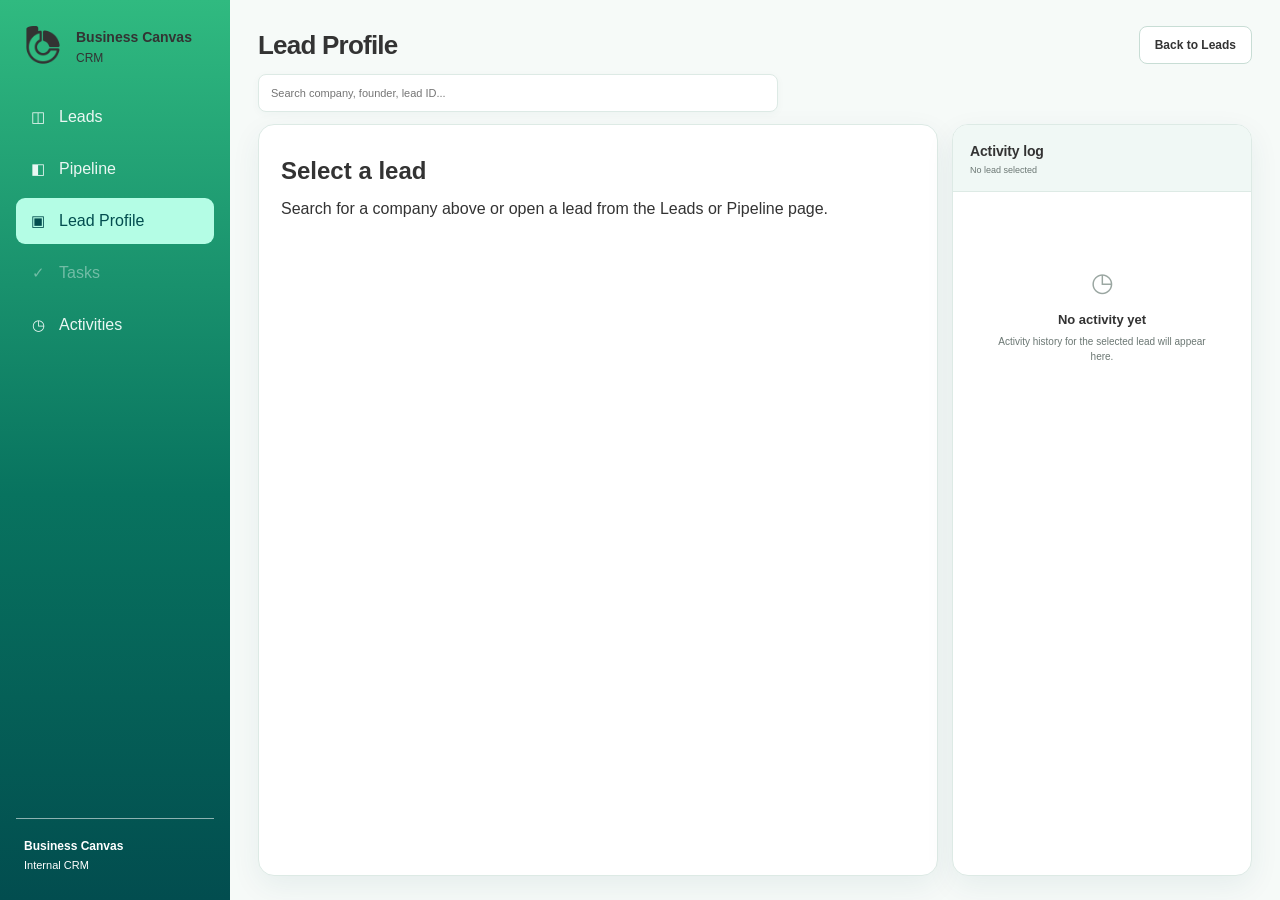
<file: lead.html>
<!DOCTYPE html>
<html lang="en">

<head>
  <meta charset="UTF-8">

  <meta
    name="viewport"
    content="width=device-width, initial-scale=1.0"
  >

  <title>Business Canvas CRM — Lead Profile</title>

  <link
    rel="icon"
    type="image/png"
    href="/assets/business-canvas-logo.png"
  >

  <link
    rel="stylesheet"
    href="css/style.css"
  >
</head>


<body>

  <div class="crm-app">


    <!-- =====================================================
         SIDEBAR
    ====================================================== -->

    <aside class="sidebar">

      <div class="sidebar-brand">

        <div class="brand-symbol brand-logo">

          <img
            src="assets/business-canvas-logo.png"
            alt="Business Canvas"
          >

        </div>


        <div class="brand-copy">

          <div class="brand-name">
            Business Canvas
          </div>

          <div class="brand-product">
            CRM
          </div>

        </div>

      </div>


      <nav class="sidebar-nav">

        <a
          href="index.html"
          class="nav-item"
        >

          <span class="nav-icon">
            ◫
          </span>

          <span>
            Leads
          </span>

        </a>


        <a
          href="pipeline.html"
          class="nav-item"
        >

          <span class="nav-icon">
            ◧
          </span>

          <span>
            Pipeline
          </span>

        </a>

        <a
          href="lead.html"
          class="nav-item active"
        >

          <span class="nav-icon">
            ▣
          </span>

          <span>
            Lead Profile
          </span>

        </a>
        
        <button
          type="button"
          class="nav-item disabled"
          disabled
        >

          <span class="nav-icon">
            ✓
          </span>

          <span>
            Tasks
          </span>

        </button>

        <a
          href="activities.html"
          class="nav-item"
        >

          <span class="nav-icon">
            ◷
          </span>

          <span>
            Activities
          </span>

        </a>

      </nav>


      <div class="sidebar-footer">

        <div class="sidebar-footer-label">
          Business Canvas
        </div>

        <div class="sidebar-footer-copy">
          Internal CRM
        </div>

      </div>

    </aside>



    <!-- =====================================================
         MAIN AREA
    ====================================================== -->

    <main class="main-content lead-profile-main">


      <!-- ===================================================
           HEADER
      ==================================================== -->

      <header class="page-header lead-profile-page-header">

        <div>

          <h1>
            Lead Profile
          </h1>

        </div>


        <div class="page-header-actions">

          <a
            href="index.html"
            class="secondary-button lead-profile-back-button"
          >
            Back to Leads
          </a>

        </div>

      </header>



      <!-- ===================================================
           LEAD SEARCH
      ==================================================== -->

      <section class="lead-profile-search-section">

        <div class="lead-profile-search-wrap">

          <input
            type="search"
            id="leadProfileSearchInput"
            class="lead-profile-search-input"
            placeholder="Search company, founder, lead ID..."
            autocomplete="off"
          >


          <div
            id="leadProfileSearchResults"
            class="lead-profile-search-results"
            hidden
          >

            <!--
              lead-profile.js inserts autocomplete
              results here.
            -->

          </div>

        </div>

      </section>



      <!-- ===================================================
           STATUS
      ==================================================== -->

      <section
        id="leadProfileStatusPanel"
        class="status-panel"
        hidden
      >
      </section>



      <!-- ===================================================
           PROFILE WORKSPACE
      ==================================================== -->

      <section class="lead-profile-workspace">


        <!-- =================================================
             COMPLETE LEAD PROFILE
        ================================================== -->

        <section
          id="leadProfileDetail"
          class="lead-profile-detail-panel"
        >

          <div class="lead-profile-loading-state">

            <h2>
              Select a lead
            </h2>

            <p>
              Search for a company above or open a lead from the Leads or Pipeline page.
            </p>

          </div>

        </section>



        <!-- =================================================
             ACTIVITY LOG
        ================================================== -->

        <aside
          id="leadProfileActivityPanel"
          class="lead-profile-activity-panel"
        >

          <div class="lead-profile-activity-header">

            <div>

              <h2>
                Activity log
              </h2>

              <p id="leadProfileActivityCount">
                No lead selected
              </p>

            </div>

          </div>


          <div
            id="leadProfileActivityBody"
            class="lead-profile-activity-body"
          >

            <div class="lead-profile-activity-empty">

              <div class="detail-empty-icon">
                ◷
              </div>

              <h3>
                No activity yet
              </h3>

              <p>
                Activity history for the selected lead will appear here.
              </p>

            </div>

          </div>

        </aside>


      </section>

    </main>

  </div>



  <!-- =====================================================
       JAVASCRIPT
  ====================================================== -->

  <script src="js/config.js"></script>

<script src="js/api.js"></script>

<script src="js/cache.js"></script>

<script src="js/lead-detail.js"></script>

<script src="js/lead-profile.js"></script>

</body>

</html>
</file>
<file: css/style.css>
/* =========================================================
   BUSINESS CANVAS CRM
   CORE DESIGN SYSTEM
========================================================= */

:root {

  /* =======================================================
     BUSINESS CANVAS BRAND PALETTE
  ======================================================== */

  --bc-green: #30BA80;
  --bc-dark-grey: #333333;
  --bc-light-green: #B4FDE5;
  --bc-mid-teal: #5F9F9E;
  --bc-dark-teal: #024D4F;
  --bc-white: #FFFFFF;


  /* =======================================================
     CORE UI COLORS
  ======================================================== */

  --bg: #F6FAF8;

  --surface: var(--bc-white);
  --surface-soft: #F0F8F5;

  --text: var(--bc-dark-grey);
  --text-soft: #6B7773;
  --text-faint: #9AA6A1;

  --border: #DDEAE5;
  --border-strong: #C8DDD5;


  /* =======================================================
     BRAND ACCENTS
  ======================================================== */

  --accent: var(--bc-green);
  --accent-hover: #26A972;
  --accent-soft: var(--bc-light-green);

  --secondary: var(--bc-mid-teal);
  --secondary-soft: #E5F0EF;

  --deep-accent: var(--bc-dark-teal);


  /* =======================================================
     STATUS COLORS
  ======================================================== */

  --success: #2D9F6F;
  --success-soft: #E4F7EF;

  --warning: #D99A2B;
  --warning-soft: #FFF5DE;

  --danger: #D65353;
  --danger-deep: #8C2E35;
  --danger-deeper: #531E23;
  --danger-soft: #FDECEC;

  --info: #4E87C7;
  --info-soft: #EAF2FC;

  --purple: #8266C7;
  --purple-soft: #F0ECFA;


  /* =======================================================
     SIDEBAR
  ======================================================== */

  --sidebar: var(--bc-dark-teal);
  --sidebar-soft: #073F41;
  --sidebar-text: #EAF7F3;
  --sidebar-muted: #9CC5BE;


  /* =======================================================
     EFFECTS
  ======================================================== */

  --shadow:
    0 10px 30px rgba(2, 77, 79, 0.07);

  --radius-sm: 8px;
  --radius-md: 12px;
  --radius-lg: 16px;

  --sidebar-width: 230px;
}


/* =========================================================
   RESET
========================================================= */

* {
  box-sizing: border-box;
}

html,
body {
  margin: 0;
  padding: 0;
  min-height: 100%;
}

body {
  font-family:
    Inter,
    -apple-system,
    BlinkMacSystemFont,
    "Segoe UI",
    Roboto,
    Helvetica,
    Arial,
    sans-serif;

  background: var(--bg);
  color: var(--text);

  line-height: 1.5;
}

button,
input,
select,
textarea {
  font: inherit;
}

button {
  cursor: pointer;
}

a {
  color: var(--accent);
  text-decoration: none;
}

a:hover {
  text-decoration: underline;
}


/* =========================================================
   APP SHELL
========================================================= */

.crm-app {
  display: grid;

  grid-template-columns:
    var(--sidebar-width)
    minmax(0, 1fr);

  min-height: 100vh;
}


/* =========================================================
   SIDEBAR
========================================================= */

.sidebar {
  position: fixed;

  inset:
    0
    auto
    0
    0;

  width: var(--sidebar-width);

  display: flex;
  flex-direction: column;

  padding:
    24px
    16px;

  background:
  linear-gradient(
    180deg,
    #30BA80 0%,
    #08735F 55%,
    var(--bc-dark-teal) 100%
  );

  color: var(--sidebar-text);
}


.sidebar-brand {
  display: flex;

  align-items: center;

  gap: 12px;

  padding:
    2px
    6px
    26px;
}


.brand-symbol {
  width: 42px;
  height: 42px;

  display: grid;

  place-items: center;

  border-radius: 11px;

  background: var(--bc-green);

  color: var(--bc-white);

  font-size: 14px;
  font-weight: 800;

  letter-spacing: 0.05em;
}


.brand-logo {
  background:
    transparent;

  overflow:
    hidden;
}


.brand-logo img {
  width:
    100%;

  height:
    100%;

  display:
    block;

  object-fit:
    contain;
}


.brand-copy {
  min-width: 0;
}


.brand-name {
  font-size: 14px;

  font-weight: 700;

  color: #333333;
}


.brand-product {
  margin-top: 1px;

  font-size: 12px;

  color: #333333;
}


/* =========================================================
   SIDEBAR NAVIGATION
========================================================= */

.sidebar-nav {
  display: flex;

  flex-direction: column;

  gap: 6px;
}


.nav-item {
  width: 100%;

  display: flex;

  align-items: center;

  gap: 11px;

  padding:
    11px
    12px;

  border: 0;

  border-radius: 9px;

  background: transparent;

  color: var(--sidebar-text);

  text-align: left;

  text-decoration: none;
   
  transition:
    background 0.15s ease,
    color 0.15s ease;
}


.nav-item:hover {
  background: var(--sidebar-soft);
  text-decoration: none;
}


.nav-item.active {
  background: var(--bc-light-green);

  color: var(--bc-dark-teal);
}


.nav-item.disabled {
  opacity: 0.42;

  cursor: default;
}


.nav-icon {
  width: 20px;

  display: inline-flex;

  justify-content: center;

  font-size: 15px;
}


.sidebar-footer {
  margin-top: auto;

  padding:
    18px
    8px
    3px;

  border-top:
  1px solid
  rgba(255, 255, 255, 0.55);
}

.sidebar-footer-label {
  font-size: 12px;

  font-weight: 700;

  color: #FFFFFF;
}


.sidebar-footer-copy {
  margin-top: 2px;

  font-size: 11px;

  color: #FFFFFF;
}


/* =========================================================
   MAIN CONTENT
========================================================= */

.main-content {
  grid-column: 2;

  min-width: 0;

  padding:
    26px
    28px
    24px;
}


/* =========================================================
   PAGE HEADER
========================================================= */

.page-header {
  display: flex;

  justify-content: space-between;

  align-items: center;

  gap: 16px;

  margin-bottom: 10px;
}


.page-header h1 {
  margin: 0;

  font-size: 26px;

  line-height: 1;

  letter-spacing: -0.03em;
}


.page-header-actions {
  display: flex;

  gap: 10px;
}


/* =========================================================
   BUTTONS
========================================================= */

.secondary-button {
  min-height: 38px;

  padding:
    0
    15px;

  border:
    1px solid
    var(--border-strong);

  border-radius: var(--radius-sm);

  background: var(--surface);

  color: var(--text);

  font-size: 12px;

  font-weight: 600;

  transition:
    background 0.15s ease,
    border-color 0.15s ease;
}


.secondary-button:hover {
  background: var(--surface-soft);

  border-color: #B9D1C8;
}


/* =========================================================
   FILTER BAR
========================================================= */

.filter-bar {
  display: flex;

  align-items: center;

  gap: 8px;

  margin-bottom: 12px;

  min-width: 0;
}


.filter-search {
  flex:
    1
    1
    260px;

  min-width: 190px;
}


.filter-group {
  flex:
    0
    1
    auto;

  min-width: 0;

  display: flex;

  gap: 7px;
}


.filter-search input,
.filter-group select {
  min-height: 36px;

  border:
    1px solid
    var(--border);

  border-radius: 7px;

  background: var(--surface);

  color: var(--text);

  outline: none;

  font-size: 11px;

  transition:
    border-color 0.15s ease,
    box-shadow 0.15s ease;
}


.filter-search input {
  width: 100%;

  padding:
    0
    11px;
}


.filter-group select {
  min-width: 128px;
  max-width: 155px;

  padding:
    0
    28px
    0
    9px;
}


.filter-search input:focus,
.filter-group select:focus {
  border-color: var(--accent);

  box-shadow:
    0 0 0 2px
    rgba(48, 186, 128, 0.10);
}


/* =========================================================
   STATUS PANEL
========================================================= */

.status-panel {
  margin-bottom: 12px;

  padding:
    9px
    12px;

  border:
    1px solid
    var(--border);

  border-radius: var(--radius-sm);

  background: var(--surface);

  font-size: 11px;
}


.status-info {
  color: var(--text-soft);
}


.status-error {
  border-color: #F1CACA;

  background: var(--danger-soft);

  color: var(--danger);
}


/* =========================================================
   WORKSPACE
========================================================= */

.crm-workspace {
  display: grid;

  grid-template-columns:
    minmax(0, 1.6fr)
    minmax(330px, 0.72fr);

  gap: 14px;

  min-height: 0;
}


/* =========================================================
   COMMON PANELS
========================================================= */

.lead-list-panel,
.detail-panel {
  border:
    1px solid
    var(--border);

  border-radius: var(--radius-lg);

  background: var(--surface);

  box-shadow: var(--shadow);

  min-width: 0;
}


/* =========================================================
   LEAD LIST PANEL
========================================================= */

.lead-list-panel {
  overflow: hidden;
}


.panel-header {
  display: flex;

  align-items: center;

  justify-content: space-between;

  gap: 18px;

  padding:
    14px
    16px;

  border-bottom:
    1px solid
    var(--border);
}


.panel-header h2 {
  margin: 0;

  font-size: 14px;

  letter-spacing: -0.01em;
}


.panel-header p {
  margin:
    2px
    0
    0;

  color: var(--text-soft);

  font-size: 10px;
}


/* =========================================================
   LIST ORDER
========================================================= */

.lead-list-order {
  display: flex;

  align-items: center;

  gap: 7px;

  flex:
    0
    0
    auto;
}


.lead-list-order-label {
  color: var(--text-soft);

  font-size: 10px;

  font-weight: 700;

  white-space: nowrap;
}


.lead-list-order select {
  min-height: 31px;

  min-width: 170px;

  padding:
    0
    28px
    0
    9px;

  border:
    1px solid
    var(--border);

  border-radius: 7px;

  background: var(--surface);

  color: var(--text);

  outline: none;

  font-size: 10px;
}


.lead-list-order select:focus {
  border-color: var(--accent);

  box-shadow:
    0 0 0 2px
    rgba(48, 186, 128, 0.10);
}


/* =========================================================
   TABLE
========================================================= */

.table-container {
  width: 100%;
}


.lead-table {
  width: 100%;

  min-width: 720px;

  border-collapse: collapse;

  table-layout: fixed;
}


.lead-table thead {
  background: var(--surface-soft);
}


.lead-table th {
  padding:
    8px
    9px;

  border-bottom:
    1px solid
    var(--border);

  color: var(--text-soft);

  font-size: 9px;

  font-weight: 750;

  letter-spacing: 0.025em;

  text-align: left;

  text-transform: uppercase;

  white-space: nowrap;
}


.lead-table td {
  padding:
    9px
    9px;

  border-bottom:
    1px solid
    var(--border);

  vertical-align: middle;

  font-size: 10.5px;

  overflow: hidden;

  text-overflow: ellipsis;

  white-space: nowrap;
}


.lead-table tbody tr:last-child td {
  border-bottom: 0;
}


.lead-row {
  cursor: pointer;

  transition:
    background 0.12s ease;
}


.lead-row:hover {
  background: #F8FCFA;
}


.lead-row.selected {
  background:
    rgba(180, 253, 229, 0.55);
}


/* =========================================================
   TABLE COLUMN WIDTHS
========================================================= */

.col-company {
  width: 24%;
}


.col-founder {
  width: 13%;
}


.col-stage {
  width: 17%;
}


.col-next-action-date {
  width: 15%;
}


.col-next-action {
  width: 16%;
}


.col-last-action-date {
  width: 15%;
}


/* =========================================================
   COMPANY CELL
========================================================= */

.company-cell {
  min-width: 0;

  display: flex;

  flex-direction: column;

  gap: 1px;
}


.company-cell strong {
  min-width: 0;

  overflow: hidden;

  text-overflow: ellipsis;

  white-space: nowrap;

  font-size: 10.5px;

  font-weight: 700;
}


.company-cell span {
  color: var(--text-faint);

  font-size: 8px;
}


.empty-table-cell {
  padding:
    32px
    16px !important;

  color: var(--text-soft);

  text-align: center;
}


.muted-text {
  color: var(--text-faint);
}


/* =========================================================
   BADGES
========================================================= */

.badge {
  display: inline-flex;

  align-items: center;

  min-height: 21px;

  max-width: 100%;

  padding:
    2px
    6px;

  border-radius: 999px;

  background: #F0F2F6;

  color: #5F6775;

  font-size: 8.5px;

  font-weight: 750;

  white-space: nowrap;

  overflow: hidden;

  text-overflow: ellipsis;
}


.badge-high {
  background: var(--success-soft);

  color: var(--success);
}


.badge-medium {
  background: var(--warning-soft);

  color: var(--warning);
}


.badge-low {
  background: var(--danger-soft);

  color: var(--danger);
}


.badge-researched {
  background: #EEF2F8;

  color: #606B7D;
}


.badge-connection-requested,
.badge-connected,
.badge-messaged {
  background: var(--bc-light-green);

  color: var(--bc-dark-teal);
}


.badge-responded,
.badge-review-call-offered,
.badge-review-call-booked {
  background: var(--secondary-soft);

  color: var(--bc-mid-teal);
}


.badge-gs-sent,
.badge-gs-completed,
.badge-review-call-done {
  background: #DDF4EC;

  color: #218762;
}


.badge-proposal-sent {
  background: var(--warning-soft);

  color: var(--warning);
}


.badge-won {
  background: var(--success-soft);

  color: var(--success);
}


.badge-lost {
  background: var(--danger-soft);

  color: var(--danger);
}


.badge-archived {
  background: #ECEFED;

  color: #68706D;
}


/* =========================================================
   DETAIL PANEL
========================================================= */

.detail-panel {
  overflow: hidden;

  display: flex;

  flex-direction: column;

  min-height: 0;
}


.detail-panel.empty {
  min-height: 390px;

  display: grid;

  place-items: center;
}


/* =========================================================
   FIXED DETAIL TOP
========================================================= */

.detail-fixed-top {
  flex:
    0
    0
    auto;

  position: relative;

  z-index: 5;

  background: var(--surface);

  border-radius:
    var(--radius-lg)
    var(--radius-lg)
    0
    0;
}


/* =========================================================
   DETAIL HEADER
========================================================= */

.detail-header {
  display: flex;

  justify-content: space-between;

  align-items: flex-start;

  gap: 12px;

  padding:
    17px
    18px
    14px;

  border-bottom:
    1px solid
    var(--border);

  background: var(--surface);
}


.detail-eyebrow {
  display: block;

  margin-bottom: 3px;

  color: var(--text-faint);

  font-size: 9px;

  font-weight: 700;

  letter-spacing: 0.06em;

  text-transform: uppercase;
}


.detail-header h2 {
  margin: 0;

  font-size: 18px;

  line-height: 1.2;

  letter-spacing: -0.02em;
}


.detail-stage {
  padding-top: 1px;
}


/* =========================================================
   SAVE BAR
========================================================= */

.lead-save-bar {
  display: grid;

  grid-template-columns:
    105px
    minmax(0, 1fr)
    auto;

  align-items: center;

  column-gap: 12px;

  padding:
    9px
    18px;

  border-bottom:
    1px solid
    var(--border);

  background:
    var(--surface-soft);
}


.lead-save-spacer {
  width: 105px;
}


.lead-save-status-section {
  min-width: 0;

  display: flex;

  align-items: center;

  justify-content: flex-start;
}


.lead-save-status {
  color:
    var(--text-soft);

  font-size:
    10px;

  font-weight:
    600;

  line-height:
    1.3;
}


.lead-save-button-section {
  display: flex;

  align-items: center;

  justify-content: flex-end;

  flex:
    0
    0
    auto;
}


.save-lead-button {
  min-height: 29px;

  padding:
    0
    11px;

  border: 0;

  border-radius: 6px;

  background:
    var(--bc-green);

  color:
    var(--bc-white);

  font-size:
    10px;

  font-weight:
    700;

  white-space: nowrap;

  transition:
    background 0.15s ease,
    opacity 0.15s ease;
}


.save-lead-button:hover:not(:disabled) {
  background:
    var(--accent-hover);
}


.save-lead-button:disabled {
  opacity: 0.38;

  cursor: default;
}


/* =========================================================
   DETAIL SCROLL BODY
========================================================= */

.detail-scroll-body {
  flex:
    1
    1
    auto;

  min-height: 0;

  overflow-y: auto;

  overflow-x: hidden;

  overscroll-behavior: contain;
}


/* =========================================================
   DETAIL EMPTY STATE
========================================================= */

.detail-empty-state {
  padding: 30px;

  color: var(--text-soft);

  text-align: center;
}


.detail-empty-state h2 {
  margin:
    8px
    0
    5px;

  color: var(--text);

  font-size: 18px;
}


.detail-empty-state p {
  margin: 0;

  font-size: 12px;
}


.detail-empty-icon {
  color: var(--text-faint);

  font-size: 26px;
}


/* =========================================================
   DETAIL SECTIONS
========================================================= */

.detail-section {
  padding:
    16px
    18px;

  border-bottom:
    1px solid
    var(--border);
}


.detail-section:last-child {
  border-bottom: 0;
}


.detail-section h3 {
  margin:
    0
    0
    12px;

  font-size: 10.5px;

  font-weight: 800;

  letter-spacing: 0.04em;

  text-transform: uppercase;
}


/* =========================================================
   DETAIL FIELDS
========================================================= */

.detail-field {
  display: grid;

  grid-template-columns:
    105px
    minmax(0, 1fr);

  gap: 12px;

  margin-bottom: 9px;
}


.detail-field:last-child {
  margin-bottom: 0;
}


.detail-label {
  color: var(--text-soft);

  font-size: 10px;

  font-weight: 600;
}


.detail-value {
  min-width: 0;

  font-size: 11px;

  overflow-wrap: anywhere;
}


/* =========================================================
   RESEARCH TEXT
========================================================= */

.detail-text-block {
  margin-bottom: 14px;
}


.detail-text-block:last-child {
  margin-bottom: 0;
}


.detail-text-block p {
  margin:
    4px
    0
    0;

  color: #41495A;

  font-size: 10.5px;

  line-height: 1.5;
}


/* =========================================================
   EDITABLE DISPLAY
========================================================= */

.detail-display-editable {
  min-width: 0;

  display: flex;

  align-items: flex-start;

  gap: 5px;
}


.detail-display-editable .detail-value {
  flex:
    1
    1
    auto;
}


.field-edit-button,
.field-edit-cancel {
  flex:
    0
    0
    auto;

  width: 19px;
  height: 19px;

  display: inline-flex;

  align-items: center;

  justify-content: center;

  padding: 0;

  border: 0;

  border-radius: 5px;

  background: transparent;

  color: var(--text-faint);

  font-size: 13px;

  line-height: 1;

  transition:
    color 0.15s ease,
    background 0.15s ease;
}


.field-edit-button:hover,
.field-edit-cancel:hover {
  background: var(--surface-soft);

  color: var(--bc-dark-teal);
}


/* =========================================================
   INLINE EDIT
========================================================= */

.detail-edit-wrap {
  min-width: 0;

  display: flex;

  align-items: flex-start;

  gap: 5px;
}


.crm-inline-input {
  width: 100%;

  min-width: 0;

  min-height: 27px;

  padding:
    4px
    7px;

  border:
    1px solid
    var(--border-strong);

  border-radius: 6px;

  background: var(--bc-white);

  color: var(--text);

  outline: none;

  font-size: 10px;

  line-height: 1.3;

  transition:
    border-color 0.15s ease,
    box-shadow 0.15s ease;
}


.crm-inline-input:focus {
  border-color: var(--bc-green);

  box-shadow:
    0 0 0 2px
    rgba(48, 186, 128, 0.10);
}


.crm-inline-textarea {
  min-height: 72px;

  resize: vertical;
}


/* =========================================================
   MILESTONE STACK
========================================================= */

.milestone-stack {
  display: flex;

  flex-direction: column;

  gap: 7px;
}


.milestone-button {
  width: 100%;

  min-height: 38px;

  display: flex;

  flex-direction: column;

  justify-content: center;

  align-items: flex-start;

  gap: 1px;

  padding:
    7px
    10px;

  border:
    1px solid
    #DCE4E1;

  border-radius: 7px;

  background: #F1F4F3;

  color: var(--text-soft);

  text-align: left;

  transition:
    background 0.15s ease,
    border-color 0.15s ease,
    color 0.15s ease,
    transform 0.1s ease;
}


.milestone-button:hover {
  border-color: var(--border-strong);

  background: #EBF0EE;
}


.milestone-button:active {
  transform: scale(0.99);
}


.milestone-button.completed {
  border-color: #93E5C7;

  background: var(--bc-light-green);

  color: var(--bc-dark-teal);
}


.milestone-label {
  font-size: 10.5px;

  font-weight: 700;
}


.milestone-time {
  margin-top: 1px;

  color: var(--bc-mid-teal);

  font-size: 8.5px;

  font-weight: 600;
}


.milestone-help {
  margin:
    7px
    0
    0;

  color: var(--text-faint);

  font-size: 8px;
}


/* =========================================================
   OUTCOME
========================================================= */

.outcome-section {
  background: #FBFCFC;
}


.outcome-actions {
  display: grid;

  grid-template-columns:
    1fr
    1fr;

  gap: 8px;
}


.outcome-button {
  min-height: 43px;

  display: flex;

  flex-direction: column;

  align-items: center;

  justify-content: center;

  gap: 1px;

  border:
    1px solid
    var(--border);

  border-radius: 8px;

  background: var(--bc-white);

  font-size: 11px;

  font-weight: 800;

  transition:
    background 0.15s ease,
    color 0.15s ease,
    border-color 0.15s ease,
    transform 0.1s ease;
}


.outcome-button:active {
  transform: scale(0.99);
}


.outcome-button small {
  font-size: 7.5px;

  font-weight: 600;
}


.outcome-won {
  color: var(--bc-green);
}


.outcome-won:hover,
.outcome-won.active {
  border-color: var(--bc-green);

  background: var(--bc-green);

  color: var(--bc-white);
}


.outcome-lost {
  color: var(--danger-deep);
}


.outcome-lost:hover,
.outcome-lost.active {
  border-color: var(--danger-deep);

  background: var(--danger-deep);

  color: var(--bc-white);
}


/* =========================================================
   ARCHIVE / DANGER
========================================================= */

.archive-section {
  border-top:
    2px solid
    var(--danger-deep) !important;

  background: var(--danger-deeper);

  color: var(--bc-white);
}


.archive-section h3 {
  color: #F7D8DA;
}


.archive-row {
  display: flex;

  align-items: center;

  justify-content: space-between;

  gap: 14px;
}


.archive-row strong {
  font-size: 11px;
}


.archive-row p {
  margin:
    3px
    0
    0;

  color: #E5BFC2;

  font-size: 9px;

  line-height: 1.4;
}


.archive-button {
  flex:
    0
    0
    auto;

  min-height: 31px;

  padding:
    0
    11px;

  border:
    1px solid
    rgba(255, 255, 255, 0.40);

  border-radius: 6px;

  background: transparent;

  color: var(--bc-white);

  font-size: 10px;

  font-weight: 750;
}


.archive-button:hover {
  background:
    rgba(255, 255, 255, 0.10);
}


/* =========================================================
   BUSY STATE
========================================================= */

.detail-panel.workflow-busy {
  pointer-events: none;

  opacity: 0.72;
}


/* =========================================================
   FIXED DESKTOP WORKSPACE
========================================================= */

@media (min-width: 1051px) {

  html,
  body {
    height: 100%;

    overflow: hidden;
  }


  .crm-app {
    height: 100vh;

    min-height: 0;
  }


  .main-content {
    height: 100vh;

    display: flex;

    flex-direction: column;

    overflow: hidden;
  }


  .page-header,
  .filter-bar,
  .status-panel {
    flex:
      0
      0
      auto;
  }


  .crm-workspace {
    flex:
      1
      1
      auto;

    min-height: 0;

    align-items: stretch;
  }


  .lead-list-panel,
  .detail-panel {
    height: 100%;

    min-height: 0;
  }


  .lead-list-panel {
    display: flex;

    flex-direction: column;
  }


  .lead-list-panel .panel-header {
    flex:
      0
      0
      auto;
  }


  .table-container {
    flex:
      1
      1
      auto;

    min-height: 0;

    overflow:
      auto;

    overscroll-behavior:
      contain;
  }


  /*
   * IMPORTANT:
   * The detail panel itself never scrolls.
   *
   * Header + save bar stay visible.
   * Only .detail-scroll-body scrolls.
   */
  .detail-panel {
    position: static;

    overflow: hidden;
  }


  .detail-scroll-body {
    overflow-y: auto;

    overflow-x: hidden;
  }

}


/* =========================================================
   RESPONSIVE: MEDIUM
========================================================= */

@media (max-width: 1250px) {

  .crm-workspace {
    grid-template-columns:
      minmax(0, 1fr)
      330px;
  }


  .filter-bar {
    align-items: stretch;

    flex-wrap: wrap;
  }


  .filter-search {
    flex:
      1
      1
      100%;
  }


  .filter-group {
    flex:
      1
      1
      100%;
  }


  .filter-group select {
    flex:
      1
      1
      0;

    max-width: none;
  }

}


/* =========================================================
   RESPONSIVE: TABLET
========================================================= */

@media (max-width: 1050px) {

  :root {
    --sidebar-width: 190px;
  }


  .main-content {
    padding:
      24px
      20px
      32px;
  }


  .crm-workspace {
    grid-template-columns: 1fr;
  }


  .detail-panel {
    position: static;

    max-height: none;

    overflow: visible;
  }


  .detail-scroll-body {
    overflow: visible;
  }


  .filter-bar {
    align-items: stretch;

    flex-direction: column;
  }


  .filter-search {
    width: 100%;
  }


  .filter-group {
    width: 100%;

    flex-wrap: wrap;
  }


  .filter-group select {
    flex:
      1
      1
      180px;

    max-width: none;
  }

}


/* =========================================================
   RESPONSIVE: MOBILE
========================================================= */

@media (max-width: 760px) {

  .crm-app {
    display: block;
  }


  .sidebar {
    position: static;

    width: 100%;

    padding:
      14px;

    flex-direction: row;

    align-items: center;

    justify-content: space-between;
  }


  .sidebar-brand {
    padding: 0;
  }


  .sidebar-nav,
  .sidebar-footer {
    display: none;
  }


  .main-content {
    padding:
      20px
      12px
      28px;
  }


  .page-header {
    align-items: center;
  }


  .page-header h1 {
    font-size: 24px;
  }


  .filter-group {
    flex-direction: column;
  }


  .filter-group select {
    width: 100%;
  }


  .lead-list-header {
    align-items: flex-start;

    flex-direction: column;
  }


  .lead-list-order {
    width: 100%;

    justify-content: space-between;
  }


  .lead-list-order select {
    flex: 1;

    min-width: 0;
  }

}


/* =========================================================
   RESPONSIVE: SMALL MOBILE
========================================================= */

@media (max-width: 520px) {

  .page-header {
    flex-direction: column;
  }

  .page-header-actions {
    width: 100%;
  }

  .secondary-button {
    width: 100%;
  }

  .detail-field {
    grid-template-columns: 1fr;
    gap: 3px;
  }


  /* NEW SAVE BAR MOBILE RULES */

  .lead-save-bar {
    grid-template-columns:
      1fr
      auto;

    gap: 8px;

    padding:
      9px
      14px;
  }

  .lead-save-spacer {
    display: none;
  }

  .lead-save-status-section {
    grid-column: 1;
  }

  .lead-save-button-section {
    grid-column: 2;
  }


  /* KEEP THESE EXISTING RULES */

  .outcome-actions {
    grid-template-columns: 1fr;
  }

  .archive-row {
    flex-direction: column;
    align-items: stretch;
  }

}



/* =========================================================
   PIPELINE PAGE
========================================================= */

.pipeline-main {
  min-width: 0;
}


/* =========================================================
   PIPELINE FILTER BAR
========================================================= */

.pipeline-filter-bar {
  flex:
    0
    0
    auto;
}


/* =========================================================
   PIPELINE BOARD
========================================================= */

.pipeline-board {
  flex:
    1
    1
    auto;

  min-width:
    0;

  min-height:
    0;

  display:
    flex;

  align-items:
    stretch;

  gap:
    12px;

  overflow-x:
    auto;

  overflow-y:
    hidden;

  padding:
    2px
    2px
    14px;

  scrollbar-gutter:
    stable;

  overscroll-behavior-x:
    contain;

  touch-action:
    auto;

  -webkit-overflow-scrolling:
    touch;
}


/* =========================================================
   PIPELINE LANE
========================================================= */

.pipeline-lane {
  flex:
    0
    0
    260px;

  min-width: 260px;

  height: 100%;

  display: flex;

  flex-direction: column;

  overflow: hidden;

  border:
    1px solid
    var(--border);

  border-radius:
    var(--radius-md);

  background:
    #F8FBFA;

  box-shadow:
    0 5px 18px rgba(2, 77, 79, 0.05);
}


/* =========================================================
   PIPELINE LANE HEADER
========================================================= */

.pipeline-lane-header {
  flex:
    0
    0
    auto;

  padding:
    10px
    11px;

  border-bottom:
    1px solid
    var(--border);

  background:
    var(--surface-soft);
}


.pipeline-lane-title {
  display: flex;

  align-items: center;

  justify-content: space-between;

  gap: 8px;
}


.pipeline-lane-title span {
  min-width: 0;

  color:
    var(--bc-dark-teal);

  font-size:
    10px;

  font-weight:
    800;

  letter-spacing:
    0.025em;

  text-transform:
    uppercase;

  overflow:
    hidden;

  text-overflow:
    ellipsis;

  white-space:
    nowrap;
}


.pipeline-lane-title strong {
  flex:
    0
    0
    auto;

  min-width:
    22px;

  height:
    22px;

  display:
    inline-flex;

  align-items:
    center;

  justify-content:
    center;

  padding:
    0
    6px;

  border-radius:
    999px;

  background:
    var(--bc-white);

  color:
    var(--bc-dark-teal);

  font-size:
    9px;

  font-weight:
    800;
}


/* =========================================================
   PIPELINE LANE BODY
========================================================= */

.pipeline-lane-body {
  flex:
    1
    1
    auto;

  min-height:
    0;

  overflow-y:
    auto;

  overflow-x:
    hidden;

  padding:
    8px;

  overscroll-behavior:
    contain;
}


/* =========================================================
   PIPELINE CARD
========================================================= */

.pipeline-card {
  width:
    100%;

  margin-bottom:
    8px;

  padding:
    10px;

  border:
    1px solid
    var(--border);

  border-radius:
    9px;

  background:
    var(--bc-white);

  box-shadow:
    0 2px 7px rgba(2, 77, 79, 0.045);

  cursor:
    pointer;

  transition:
    border-color 0.14s ease,
    box-shadow 0.14s ease,
    transform 0.10s ease,
    background 0.14s ease;
}


.pipeline-card:last-child {
  margin-bottom:
    0;
}


.pipeline-card:hover {
  border-color:
    var(--border-strong);

  background:
    #FCFFFE;

  box-shadow:
    0 5px 12px rgba(2, 77, 79, 0.08);

  transform:
    translateY(-1px);
}


.pipeline-card:active {
  transform:
    translateY(0);
}


.pipeline-card:focus-visible {
  outline:
    2px solid
    var(--bc-green);

  outline-offset:
    2px;
}


/* =========================================================
   PIPELINE CARD CONTENT
========================================================= */

.pipeline-card-company {
  color:
    var(--text);

  font-size:
    11px;

  font-weight:
    800;

  line-height:
    1.3;

  overflow-wrap:
    anywhere;
}


.pipeline-card-founder {
  margin-top:
    2px;

  color:
    var(--text-soft);

  font-size:
    9.5px;

  line-height:
    1.3;

  overflow-wrap:
    anywhere;
}


.pipeline-card-divider {
  height:
    1px;

  margin:
    8px
    0;

  background:
    var(--border);
}


.pipeline-card-row {
  display:
    grid;

  grid-template-columns:
    68px
    minmax(0, 1fr);

  gap:
    7px;

  align-items:
    baseline;

  margin-bottom:
    5px;

  font-size:
    9.5px;

  line-height:
    1.35;
}


.pipeline-card-row:last-child {
  margin-bottom:
    0;
}


.pipeline-card-label {
  color:
    var(--text-faint);

  font-size:
    8.5px;

  font-weight:
    700;
}


.pipeline-card-row strong,
.pipeline-card-row > span:last-child {
  min-width:
    0;

  color:
    var(--text-soft);

  overflow-wrap:
    anywhere;
}


.pipeline-card-warning {
  color:
    var(--warning) !important;
}


.pipeline-card-last {
  padding-top:
    5px;

  border-top:
    1px dashed
    var(--border);
}


/* =========================================================
   EMPTY PIPELINE STAGE
========================================================= */

.pipeline-empty-stage {
  padding:
    22px
    10px;

  color:
    var(--text-faint);

  font-size:
    9px;

  text-align:
    center;
}


/* =========================================================
   STAGE EMPHASIS
========================================================= */

.pipeline-lane-won
.pipeline-lane-header {
  background:
    var(--success-soft);
}


.pipeline-lane-won
.pipeline-lane-title span {
  color:
    var(--success);
}


.pipeline-lane-lost
.pipeline-lane-header {
  background:
    var(--danger-soft);
}


.pipeline-lane-lost
.pipeline-lane-title span {
  color:
    var(--danger-deep);
}


.pipeline-lane-archived {
  opacity:
    0.72;
}


.pipeline-lane-archived
.pipeline-lane-header {
  background:
    #ECEFED;
}


.pipeline-lane-archived
.pipeline-lane-title span {
  color:
    #68706D;
}


/* =========================================================
   PIPELINE DESKTOP HEIGHT / SCROLLING
========================================================= */

@media (min-width: 1051px) {

  .pipeline-main {
    height:
      100vh;

    display:
      flex;

    flex-direction:
      column;

    overflow:
      hidden;
  }


  .pipeline-main
  .page-header,
  .pipeline-main
  .filter-bar,
  .pipeline-main
  .status-panel {
    flex:
      0
      0
      auto;
  }


  .pipeline-board {
    flex:
      1
      1
      auto;

    min-height:
      0;
  }


  .pipeline-lane {
    height:
      100%;
  }

}


/* =========================================================
   PIPELINE MEDIUM WIDTH
========================================================= */

@media (max-width: 1250px) {

  .pipeline-filter-bar {
    flex-wrap:
      wrap;
  }


  .pipeline-filter-bar
  .filter-search {
    flex:
      1
      1
      100%;
  }


  .pipeline-filter-bar
  .filter-group {
    flex:
      1
      1
      100%;
  }


  .pipeline-filter-bar
  .filter-group select {
    flex:
      1
      1
      0;

    max-width:
      none;
  }

}


/* =========================================================
   PIPELINE TABLET
========================================================= */

@media (max-width: 1050px) {

  .pipeline-main {
    overflow:
      visible;
  }


  .pipeline-board {
    min-height:
      620px;

    overflow-x:
      auto;

    overflow-y:
      hidden;
  }


  .pipeline-lane {
    height:
      620px;
  }

}


/* =========================================================
   PIPELINE MOBILE
========================================================= */

@media (max-width: 760px) {

  .pipeline-main
  .page-header {
    flex-direction:
      row;

    align-items:
      center;
  }


  .pipeline-filter-bar
  .filter-group {
    flex-direction:
      column;
  }


  .pipeline-filter-bar
  .filter-group select {
    width:
      100%;
  }


  .pipeline-board {
    min-height:
      560px;
  }


  .pipeline-lane {
    flex-basis:
      240px;

    min-width:
      240px;

    height:
      560px;
  }

}


/* =========================================================
   PIPELINE SMALL MOBILE
========================================================= */

@media (max-width: 520px) {

  .pipeline-main
  .page-header {
    flex-direction:
      column;

    align-items:
      stretch;
  }


  .pipeline-lane {
    flex-basis:
      225px;

    min-width:
      225px;
  }

}


/* =========================================================
   PIPELINE BOARD SHELL
========================================================= */

.pipeline-board-shell {
  position:
    relative;

  flex:
    1
    1
    auto;

  min-width:
    0;

  min-height:
    0;

  display:
    flex;
}


/* =========================================================
   PIPELINE FLOATING SCROLL BUTTONS
========================================================= */

.pipeline-scroll-button {
  position:
    absolute;

  top:
    50%;

  transform:
    translateY(-50%);

  z-index:
    20;

  width:
    34px;

  height:
    54px;

  display:
    flex;

  align-items:
    center;

  justify-content:
    center;

  padding:
    0;

  border:
    1px solid
    var(--border-strong);

  border-radius:
    10px;

  background:
    rgba(255, 255, 255, 0.94);

  color:
    var(--bc-dark-teal);

  box-shadow:
    0 4px 14px rgba(2, 77, 79, 0.12);

  font-size:
    30px;

  line-height:
    1;

  cursor:
    pointer;

  transition:
    background 0.14s ease,
    box-shadow 0.14s ease,
    transform 0.14s ease;
}


.pipeline-scroll-button:hover {
  background:
    var(--bc-mint);

  box-shadow:
    0 6px 18px rgba(2, 77, 79, 0.18);
}


.pipeline-scroll-button:active {
  transform:
    translateY(-50%)
    scale(0.96);
}


.pipeline-scroll-button-left {
  left:
    8px;
}


.pipeline-scroll-button-right {
  right:
    8px;
}


/* =========================================================
   LEAD PROFILE PAGE
========================================================= */

.lead-profile-main {
  min-width: 0;
}


/* =========================================================
   LEAD PROFILE HEADER
========================================================= */

.lead-profile-page-header {
  flex:
    0
    0
    auto;
}


.lead-profile-back-button {
  display:
    inline-flex;

  align-items:
    center;

  justify-content:
    center;

  text-decoration:
    none;
}


.lead-profile-back-button:hover {
  text-decoration:
    none;
}


/* =========================================================
   LEAD PROFILE SEARCH
========================================================= */

.lead-profile-search-section {
  position:
    relative;

  z-index:
    30;

  flex:
    0
    0
    auto;

  margin-bottom:
    12px;
}


.lead-profile-search-wrap {
  position:
    relative;

  width:
    100%;

  max-width:
    520px;
}


.lead-profile-search-input {
  width:
    100%;

  min-height:
    38px;

  padding:
    0
    12px;

  border:
    1px solid
    var(--border);

  border-radius:
    8px;

  background:
    var(--bc-white);

  color:
    var(--text);

  outline:
    none;

  font-size:
    11px;

  box-shadow:
    0 2px 8px
    rgba(2, 77, 79, 0.035);

  transition:
    border-color 0.15s ease,
    box-shadow 0.15s ease;
}


.lead-profile-search-input:focus {
  border-color:
    var(--bc-green);

  box-shadow:
    0 0 0 2px
    rgba(48, 186, 128, 0.10);
}


/* =========================================================
   LEAD PROFILE AUTOCOMPLETE
========================================================= */

.lead-profile-search-results {
  position:
    absolute;

  top:
    calc(100% + 5px);

  left:
    0;

  right:
    0;

  z-index:
    100;

  max-height:
    330px;

  overflow-y:
    auto;

  overflow-x:
    hidden;

  border:
    1px solid
    var(--border);

  border-radius:
    9px;

  background:
    var(--bc-white);

  box-shadow:
    0 12px 28px
    rgba(2, 77, 79, 0.13);
}


.lead-profile-search-result {
  width:
    100%;

  display:
    flex;

  align-items:
    center;

  justify-content:
    space-between;

  gap:
    16px;

  padding:
    10px
    12px;

  border:
    0;

  border-bottom:
    1px solid
    var(--border);

  background:
    var(--bc-white);

  color:
    var(--text);

  text-align:
    left;

  cursor:
    pointer;

  transition:
    background 0.12s ease;
}


.lead-profile-search-result:last-child {
  border-bottom:
    0;
}


.lead-profile-search-result:hover {
  background:
    var(--surface-soft);
}


.lead-profile-search-result-main {
  min-width:
    0;

  display:
    flex;

  flex-direction:
    column;

  gap:
    1px;
}


.lead-profile-search-result-main strong {
  min-width:
    0;

  color:
    var(--text);

  font-size:
    11px;

  font-weight:
    750;

  overflow:
    hidden;

  text-overflow:
    ellipsis;

  white-space:
    nowrap;
}


.lead-profile-search-result-main small {
  min-width:
    0;

  color:
    var(--text-soft);

  font-size:
    9px;

  overflow:
    hidden;

  text-overflow:
    ellipsis;

  white-space:
    nowrap;
}


.lead-profile-search-result-meta {
  flex:
    0
    0
    auto;

  color:
    var(--text-faint);

  font-size:
    8.5px;

  font-weight:
    700;
}


.lead-profile-search-empty {
  padding:
    16px;

  color:
    var(--text-soft);

  font-size:
    10px;

  text-align:
    center;
}


/* =========================================================
   LEAD PROFILE WORKSPACE
========================================================= */

.lead-profile-workspace {
  flex:
    1
    1
    auto;

  min-width:
    0;

  min-height:
    0;

  display:
    grid;

  grid-template-columns:
    minmax(0, 2.25fr)
    minmax(300px, 0.95fr);

  gap:
    14px;

  align-items:
    stretch;
}


/* =========================================================
   LEAD PROFILE DETAIL PANEL
========================================================= */

#leadProfileDetail {
  min-width:
    0;

  min-height:
    0;

  height:
    100%;

  overflow:
    hidden;

  display:
    flex;

  flex-direction:
    column;

  border:
    1px solid
    var(--border);

  border-radius:
    var(--radius-lg);

  background:
    var(--surface);

  box-shadow:
    var(--shadow);
}


#leadProfileDetail.detail-panel {
  height:
    100%;
}


#leadProfileDetail
.detail-scroll-body {
  flex:
    1
    1
    auto;

  min-height:
    0;

  overflow-y:
    auto;

  overflow-x:
    hidden;
}


/* =========================================================
   LEAD PROFILE WIDER FIELD LAYOUT
========================================================= */

#leadProfileDetail
.detail-field {
  grid-template-columns:
    135px
    minmax(0, 1fr);

  gap:
    18px;
}


#leadProfileDetail
.lead-save-bar {
  grid-template-columns:
    135px
    minmax(0, 1fr)
    auto;

  column-gap:
    18px;
}


#leadProfileDetail
.lead-save-spacer {
  width:
    135px;
}


#leadProfileDetail
.detail-header {
  padding:
    19px
    22px
    16px;
}


#leadProfileDetail
.detail-header h2 {
  font-size:
    21px;
}


#leadProfileDetail
.detail-section {
  padding:
    18px
    22px;
}


#leadProfileDetail
.detail-value {
  font-size:
    11.5px;
}


#leadProfileDetail
.detail-text-block p {
  font-size:
    11px;

  line-height:
    1.55;
}


/* =========================================================
   CLICKABLE LEAD HEADER
   Also applies to the Lead card on the Leads page.
========================================================= */

.detail-header-clickable {
  cursor:
    pointer;

  transition:
    background 0.14s ease;
}


.detail-header-clickable:hover {
  background:
    #F7FCFA;
}




/* =========================================================
   ACTIVITY PANEL
========================================================= */

.lead-profile-activity-panel {
  min-width:
    0;

  min-height:
    0;

  height:
    100%;

  display:
    flex;

  flex-direction:
    column;

  overflow:
    hidden;

  border:
    1px solid
    var(--border);

  border-radius:
    var(--radius-lg);

  background:
    var(--surface);

  box-shadow:
    var(--shadow);
}


/* =========================================================
   ACTIVITY HEADER
========================================================= */

.lead-profile-activity-header {
  flex:
    0
    0
    auto;

  padding:
    16px
    17px
    13px;

  border-bottom:
    1px solid
    var(--border);

  background:
    var(--surface-soft);
}


.lead-profile-activity-header h2 {
  margin:
    0;

  color:
    var(--text);

  font-size:
    14px;

  letter-spacing:
    -0.01em;
}


.lead-profile-activity-header p {
  margin:
    2px
    0
    0;

  color:
    var(--text-soft);

  font-size:
    9px;
}


/* =========================================================
   ACTIVITY BODY
========================================================= */

.lead-profile-activity-body {
  flex:
    1
    1
    auto;

  min-height:
    0;

  overflow-y:
    auto;

  overflow-x:
    hidden;

  padding:
    12px;

  overscroll-behavior:
    contain;
}


/* =========================================================
   ACTIVITY EMPTY STATE
========================================================= */

.lead-profile-activity-empty {
  min-height:
    220px;

  display:
    flex;

  flex-direction:
    column;

  align-items:
    center;

  justify-content:
    center;

  padding:
    24px;

  color:
    var(--text-soft);

  text-align:
    center;
}


.lead-profile-activity-empty h3 {
  margin:
    8px
    0
    4px;

  color:
    var(--text);

  font-size:
    13px;
}


.lead-profile-activity-empty p {
  max-width:
    240px;

  margin:
    0;

  font-size:
    10px;

  line-height:
    1.5;
}


/* =========================================================
   FUTURE ACTIVITY TIMELINE
========================================================= */

.activity-timeline {
  display:
    flex;

  flex-direction:
    column;

  gap:
    0;
}


.activity-date-group {
  margin-bottom:
    15px;
}


.activity-date-label {
  margin-bottom:
    8px;

  color:
    var(--text-faint);

  font-size:
    8px;

  font-weight:
    800;

  letter-spacing:
    0.06em;

  text-transform:
    uppercase;
}


.activity-item {
  position:
    relative;

  display:
    grid;

  grid-template-columns:
    42px
    minmax(0, 1fr);

  gap:
    9px;

  padding:
    0
    0
    13px;

  margin-bottom:
    1px;
}


.activity-item::before {
  content:
    "";

  position:
    absolute;

  left:
    46px;

  top:
    4px;

  bottom:
    -2px;

  width:
    1px;

  background:
    var(--border);
}


.activity-item:last-child::before {
  display:
    none;
}


.activity-time {
  color:
    var(--text-faint);

  font-size:
    8.5px;

  font-weight:
    650;
}


.activity-content {
  position:
    relative;

  min-width:
    0;

  padding-left:
    13px;
}


.activity-content::before {
  content:
    "";

  position:
    absolute;

  left:
    -4px;

  top:
    3px;

  width:
    8px;

  height:
    8px;

  border:
    2px solid
    var(--bc-white);

  border-radius:
    50%;

  background:
    var(--bc-green);

  box-shadow:
    0 0 0 1px
    var(--border-strong);
}


.activity-content strong {
  display:
    block;

  color:
    var(--text);

  font-size:
    10px;

  font-weight:
    750;
}


.activity-content p {
  margin:
    3px
    0
    0;

  color:
    var(--text-soft);

  font-size:
    9px;

  line-height:
    1.45;
}


.activity-meta {
  margin-top:
    4px;

  color:
    var(--text-faint);

  font-size:
    8px;
}


/* =========================================================
   LEAD PROFILE DESKTOP
========================================================= */

@media (min-width: 1051px) {

  .lead-profile-main {
    height:
      100vh;

    display:
      flex;

    flex-direction:
      column;

    overflow:
      hidden;
  }


  .lead-profile-page-header,
  .lead-profile-search-section,
  .lead-profile-main
  .status-panel {
    flex:
      0
      0
      auto;
  }


  .lead-profile-workspace {
    flex:
      1
      1
      auto;

    min-height:
      0;
  }


  #leadProfileDetail,
  .lead-profile-activity-panel {
    height:
      100%;
  }

}


/* =========================================================
   LEAD PROFILE MEDIUM
========================================================= */

@media (max-width: 1250px) {

  .lead-profile-workspace {
    grid-template-columns:
      minmax(0, 1.75fr)
      minmax(280px, 0.85fr);
  }


  #leadProfileDetail
  .detail-field {
    grid-template-columns:
      115px
      minmax(0, 1fr);

    gap:
      14px;
  }


  #leadProfileDetail
  .lead-save-bar {
    grid-template-columns:
      115px
      minmax(0, 1fr)
      auto;

    column-gap:
      14px;
  }


  #leadProfileDetail
  .lead-save-spacer {
    width:
      115px;
  }

}


/* =========================================================
   LEAD PROFILE TABLET
========================================================= */

@media (max-width: 1050px) {

  .lead-profile-main {
    overflow:
      visible;
  }


  .lead-profile-workspace {
    grid-template-columns:
      1fr;
  }


  #leadProfileDetail {
    height:
      auto;

    overflow:
      visible;
  }


  #leadProfileDetail
  .detail-scroll-body {
    overflow:
      visible;
  }


  .lead-profile-activity-panel {
    height:
      500px;
  }


  .lead-profile-search-wrap {
    max-width:
      none;
  }

}


/* =========================================================
   LEAD PROFILE MOBILE
========================================================= */

@media (max-width: 760px) {

  .lead-profile-page-header {
    flex-direction:
      row;

    align-items:
      center;
  }


  #leadProfileDetail
  .detail-header {
    padding:
      16px;
  }


  #leadProfileDetail
  .detail-section {
    padding:
      15px
      16px;
  }


  #leadProfileDetail
  .detail-field {
    grid-template-columns:
      100px
      minmax(0, 1fr);

    gap:
      10px;
  }


  #leadProfileDetail
  .lead-save-bar {
    grid-template-columns:
      100px
      minmax(0, 1fr)
      auto;

    column-gap:
      10px;

    padding:
      9px
      16px;
  }


  #leadProfileDetail
  .lead-save-spacer {
    width:
      100px;
  }

}


/* =========================================================
   LEAD PROFILE SMALL MOBILE
========================================================= */

@media (max-width: 520px) {

  .lead-profile-page-header {
    flex-direction:
      column;

    align-items:
      stretch;
  }


  .lead-profile-back-button {
    width:
      100%;
  }


  #leadProfileDetail
  .detail-field {
    grid-template-columns:
      1fr;

    gap:
      3px;
  }


  #leadProfileDetail
  .lead-save-bar {
    grid-template-columns:
      1fr
      auto;

    gap:
      8px;
  }


  #leadProfileDetail
  .lead-save-spacer {
    display:
      none;
  }


  .lead-profile-activity-panel {
    height:
      430px;
  }

}


/* =========================================================
   LEAD PROFILE LINK
========================================================= */

.lead-profile-link {
  display:
    inline-flex;

  align-items:
    center;

  gap:
    5px;

  color:
    inherit;

  text-decoration:
    none;

  cursor:
    pointer;
}


.lead-profile-link:hover {
  color:
    var(--bc-green);

  text-decoration:
    none;
}


.lead-profile-link-arrow {
  color:
    var(--bc-green);

  font-size:
    12px;

  font-weight:
    700;
}


/* =========================================================
   LEAD PROFILE EMPTY STATE ALIGNMENT
========================================================= */

#leadProfileDetail
.lead-profile-loading-state,
#leadProfileDetail
.detail-empty-state {
  width:
    100%;

  box-sizing:
    border-box;

  padding:
    28px
    22px;

  display:
    flex;

  flex-direction:
    column;

  align-items:
    flex-start;

  justify-content:
    flex-start;

  text-align:
    left;
}


#leadProfileDetail
.lead-profile-loading-state
.detail-empty-icon,
#leadProfileDetail
.detail-empty-state
.detail-empty-icon {
  margin:
    0
    0
    10px;
}


#leadProfileDetail
.lead-profile-loading-state
h2,
#leadProfileDetail
.detail-empty-state
h2 {
  margin:
    0
    0
    8px;

  text-align:
    left;
}


#leadProfileDetail
.lead-profile-loading-state
p,
#leadProfileDetail
.detail-empty-state
p {
  margin:
    0;

  text-align:
    left;
}
</file>
